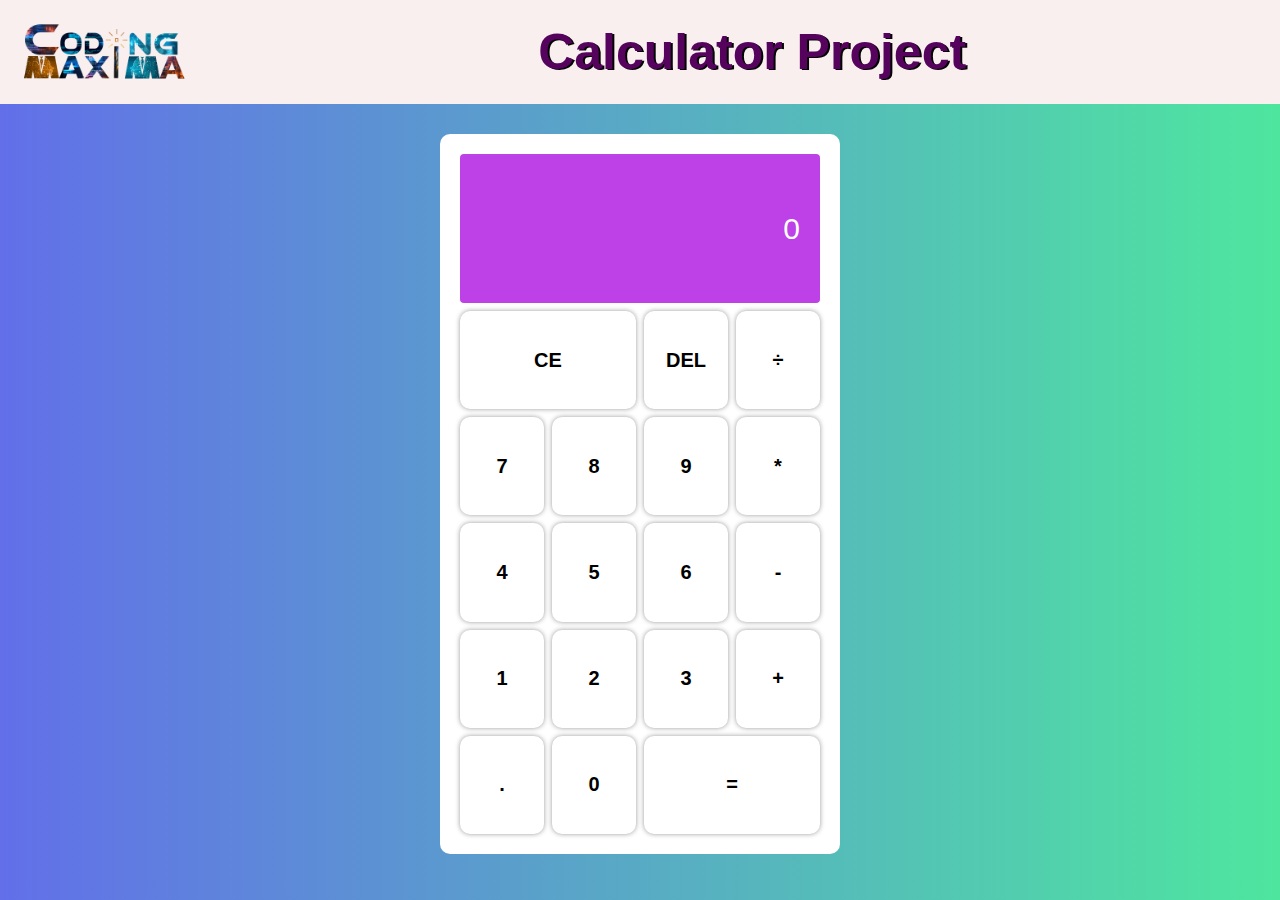
<file: calculator/index.html>
<!DOCTYPE html>
<html lang="en">
  <head>
    <meta charset="UTF-8" />
    <meta name="viewport" content="width=device-width, initial-scale=1.0" />
    <link rel="stylesheet" href="style.css" />
    <title>Calculator</title>
  </head>
  <body class="body">
    <header class="custom-header">
      <div class="logo-title">
        <img src="logo.png" alt="Logo" class="nav__logo" />
        <h1 class="title">Calculator Project</h1>    
      </div>  
      </div>
    </header>
    <div class="calculator">
      <div class="output">
        <div id="result">0</div>
      </div>
      <button id="clear-btn" class="span-two">CE</button>
      <button id="del-btn">DEL</button>
      <button id="divide-btn">÷</button>
      <button class="number">7</button>
      <button class="number">8</button>
      <button class="number">9</button>
      <button id="multiple-btn">*</button>
      <button class="number">4</button>
      <button class="number">5</button>
      <button class="number">6</button>
      <button id="subtract-btn">-</button>
      <button class="number">1</button>
      <button class="number">2</button>
      <button class="number">3</button>
      <button id="add-btn">+</button>
      <button id="decimal-btn">.</button>
      <button class="number">0</button>
      <button id="equal-btn" class="span-two">=</button>
    </div>
    <script src="script.js"></script>
  </body>
</html>
</file>
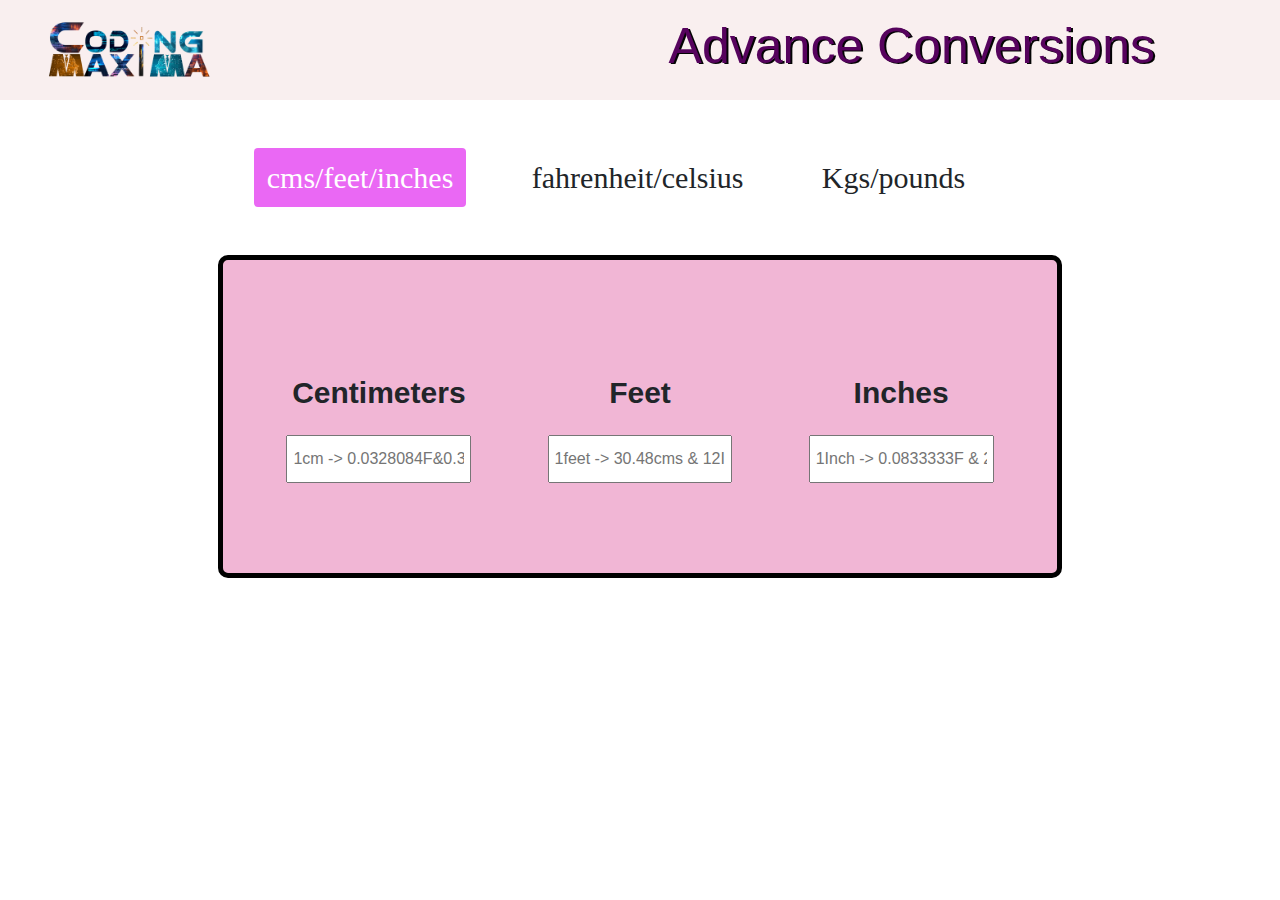
<file: conversion-3/index.html>
<!DOCTYPE html>
<html lang="en">
  <head>
    <meta charset="UTF-8" />
    <meta name="viewport" content="width=device-width, initial-scale=1.0" />
    <title>Document</title>
    <link
      rel="stylesheet"
      href="https://maxcdn.bootstrapcdn.com/bootstrap/4.5.2/css/bootstrap.min.css"
    />
    <link rel="stylesheet" href="style.css" />
  </head>
  <body>
    <header class="custom-header text-white py-3">
      <div class="container d-flex justify-content-between align-items-center">
        <img src="logo.png" alt="Logo" class="nav__logo" />
        <h1 class="title">Advance Conversions</h1>
      </div>
    </header>
    <div class="text-center my-5">
      <button
        class="btn btn-default mr-5 center-content active"
        id="heightConversion"
      >
        cms/feet/inches
      </button>
      <button class="btn btn-default mr-5 center-content" id="degreeConversion">
        fahrenheit/celsius
      </button>
      <button class="btn btn-default mr-5 center-content" id="weightConversion">
        Kgs/pounds
      </button>
    </div>

    <div class="row justify-content-center align-items-center">
      <div class="col-md-8 mb-4 height-card">
        <div class="card border-5">
          <div class="card-body">
            <div class="row">
              <div class="col">
                <label for="inputCentimeters">Centimeters</label>
                <input
                  class="measurments"
                  id="inputCentimeters"
                  type="text"
                  placeholder="1cm -> 0.0328084F&0.393701I"
                />
              </div>
              <div class="col">
                <label for="inputFeet">Feet</label>
                <input
                  class="measurments"
                  id="inputFeet"
                  type="text"
                  placeholder="1feet -> 30.48cms & 12I"
                />
              </div>
              <div class="col">
                <label for="inputInches">Inches</label>
                <input
                  class="measurments"
                  id="inputInches"
                  type="text"
                  placeholder="1Inch -> 0.0833333F & 2.54cms"
                />
              </div>
            </div>
          </div>
        </div>
      </div>
    </div>

    <div class="row justify-content-center align-items-center">
      <div class="col-md-6 mb-4 degree-card">
        <div class="card border-5">
          <div class="card-body">
            <div class="row">
              <div class="col">
                <label for="inputFahrenheit">Fahrenheit</label>
                <input
                  class="measurments"
                  id="inputFahrenheit"
                  type="number"
                  placeholder="1F ->-17.2222°c"
                />
              </div>
              <div class="col">
                <label for="inputCelcius">Celsius</label>
                <input
                  class="measurments"
                  id="inputCelcius"
                  type="number"
                  placeholder="1°C ->33.8F"
                />
              </div>
            </div>
          </div>
        </div>
      </div>
    </div>

    <div class="row justify-content-center align-items-center">
      <div class="col-md-6 mb-4 weight-card">
        <div class="card border-5">
          <div class="card-body">
            <div class="row">
              <div class="col">
                <label for="inputKilograms">Kilograms</label>
                <input
                  class="measurments"
                  id="inputKilograms"
                  type="number"
                  placeholder="1kg -> 2.205lb"
                />
              </div>
              <div class="col">
                <label for="inputPound">Pounds</label>
                <input
                  class="measurments"
                  id="inputPound"
                  type="number"
                  placeholder="1lb -> 0.453592kg"
                />
              </div>
            </div>
          </div>
        </div>
      </div>
    </div>

    <script src="script.js"></script>
  </body>
</html>
</file>
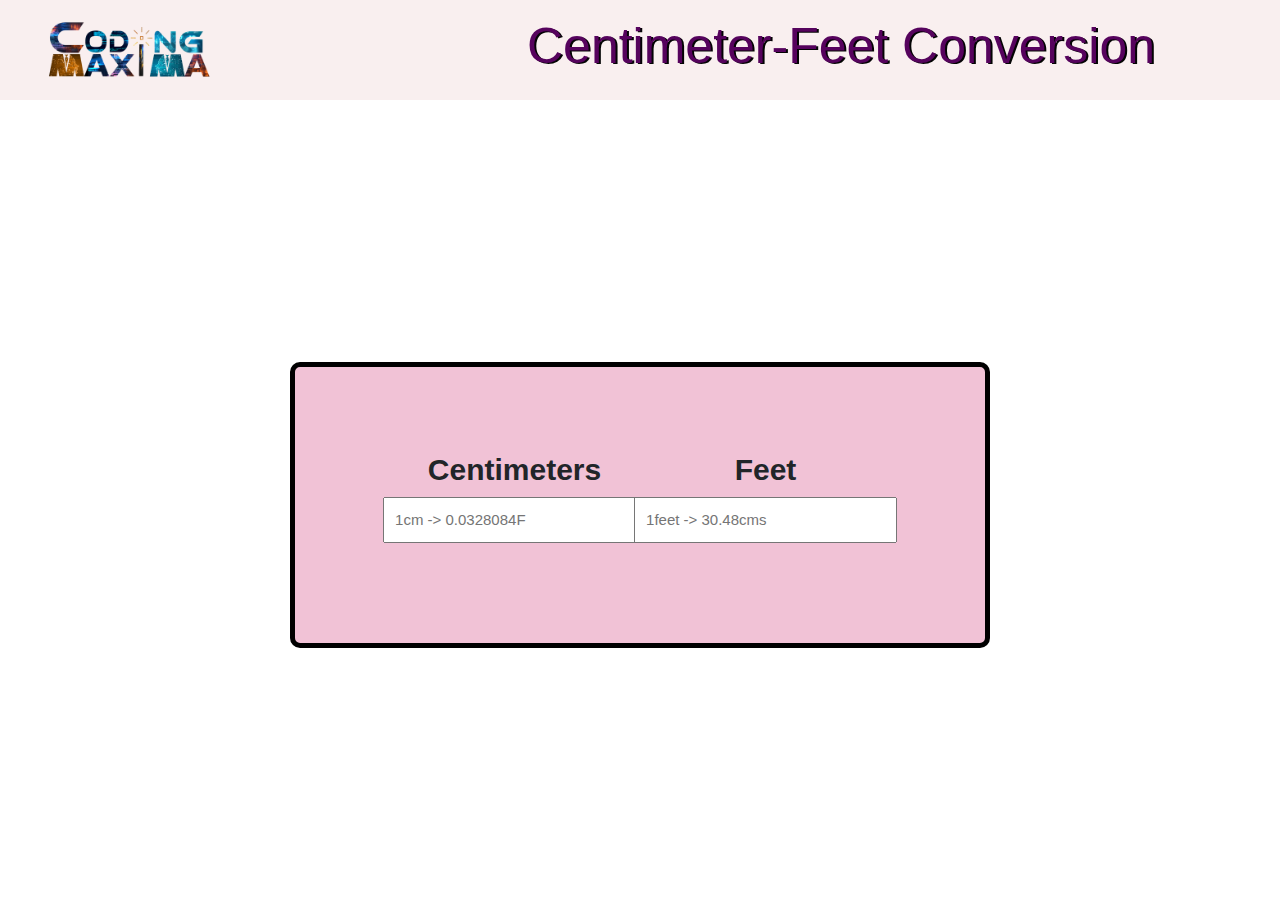
<file: conversions-1/index.html>
<!DOCTYPE html>
<html lang="en">
<head>
  <meta charset="UTF-8" />
  <meta name="viewport" content="width=device-width, initial-scale=1.0" />
  <title>cms-feet-inch project</title>
  <link
    rel="stylesheet"
    href="https://maxcdn.bootstrapcdn.com/bootstrap/4.5.2/css/bootstrap.min.css"
  />
  <link rel="stylesheet" href="style.css" />
</head>
<body>
  <header class="custom-header text-white py-3">
    <div class="container d-flex justify-content-between align-items-center">
      <img src="logo.png" alt="Logo" class="nav__logo" />
      <h1 class="title">Centimeter-Feet Conversion</h1>
    </div>
  </header>
  <div class="box">
    <div class="conversion-box">
      <div class="input-group">
        <div class="input-item">
          <label>Centimeters</label>
          <input
            class="measurments"
            id="inputCentimeters"
            type="text"
            placeholder="1cm -> 0.0328084F"
          />
        </div>
        <div class="input-item">
          <label>Feet</label>
          <input
            class="measurments"
            id="inputFeet"
            type="text"
            placeholder="1feet -> 30.48cms"
          />
        </div>
      </div>
    </div>
  </div>
  <script src="script.js"></script>
</body>
</html>
</file>
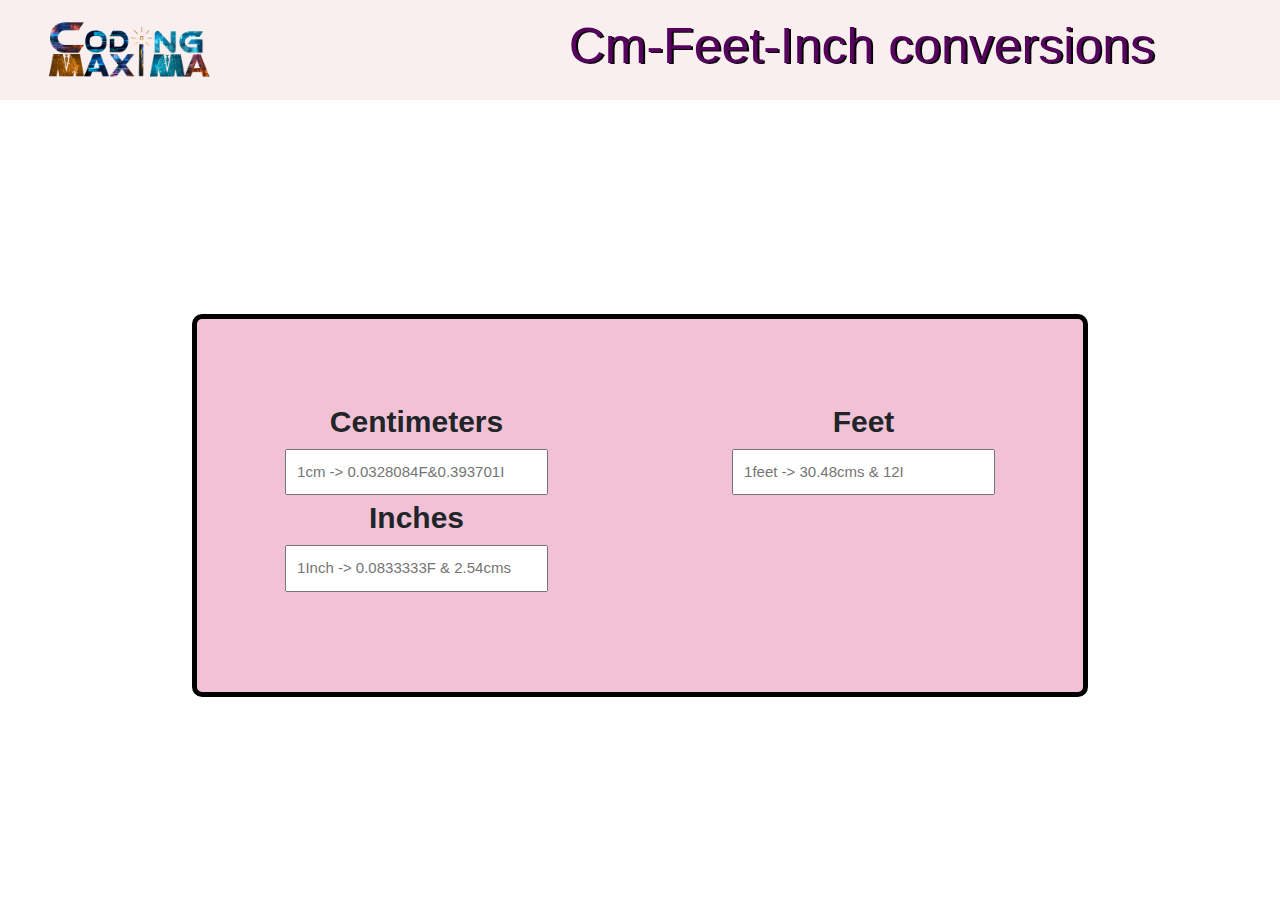
<file: conversions-2/index.html>
<!DOCTYPE html>
<html lang="en">
<head>
  <meta charset="UTF-8" />
  <meta name="viewport" content="width=device-width, initial-scale=1.0" />
  <title>cms-feet-inch project</title>
  <link
    rel="stylesheet"
    href="https://maxcdn.bootstrapcdn.com/bootstrap/4.5.2/css/bootstrap.min.css"
  />
  <link rel="stylesheet" href="style.css" />
</head>
<body>
  <header class="custom-header text-white py-3">
    <div class="container d-flex justify-content-between align-items-center">
      <img src="logo.png" alt="Logo" class="nav__logo" />
      <h1 class="title">Cm-Feet-Inch conversions</h1>
    </div>
  </header>
  <div class="box">
    <div class="conversion-box">
      <div class="input-group">
        <div class="input-item">
          <label>Centimeters</label>
          <input
            class="measurments"
            id="inputCentimeters"
            type="text"
            placeholder="1cm -> 0.0328084F&0.393701I"
          />
        </div>
        <div class="input-item">
          <label>Feet</label>
          <input
            class="measurments"
            id="inputFeet"
            type="text"
            placeholder="1feet -> 30.48cms & 12I"
          />
        </div>
        <div class="input-item">
          <label>Inches</label>
          <input
            class="measurments"
            id="inputInches"
            type="text"
            placeholder="1Inch -> 0.0833333F & 2.54cms"
          />
        </div>
      </div>
    </div>
  </div>
  <script src="script.js"></script>
</body>
</html>
</file>
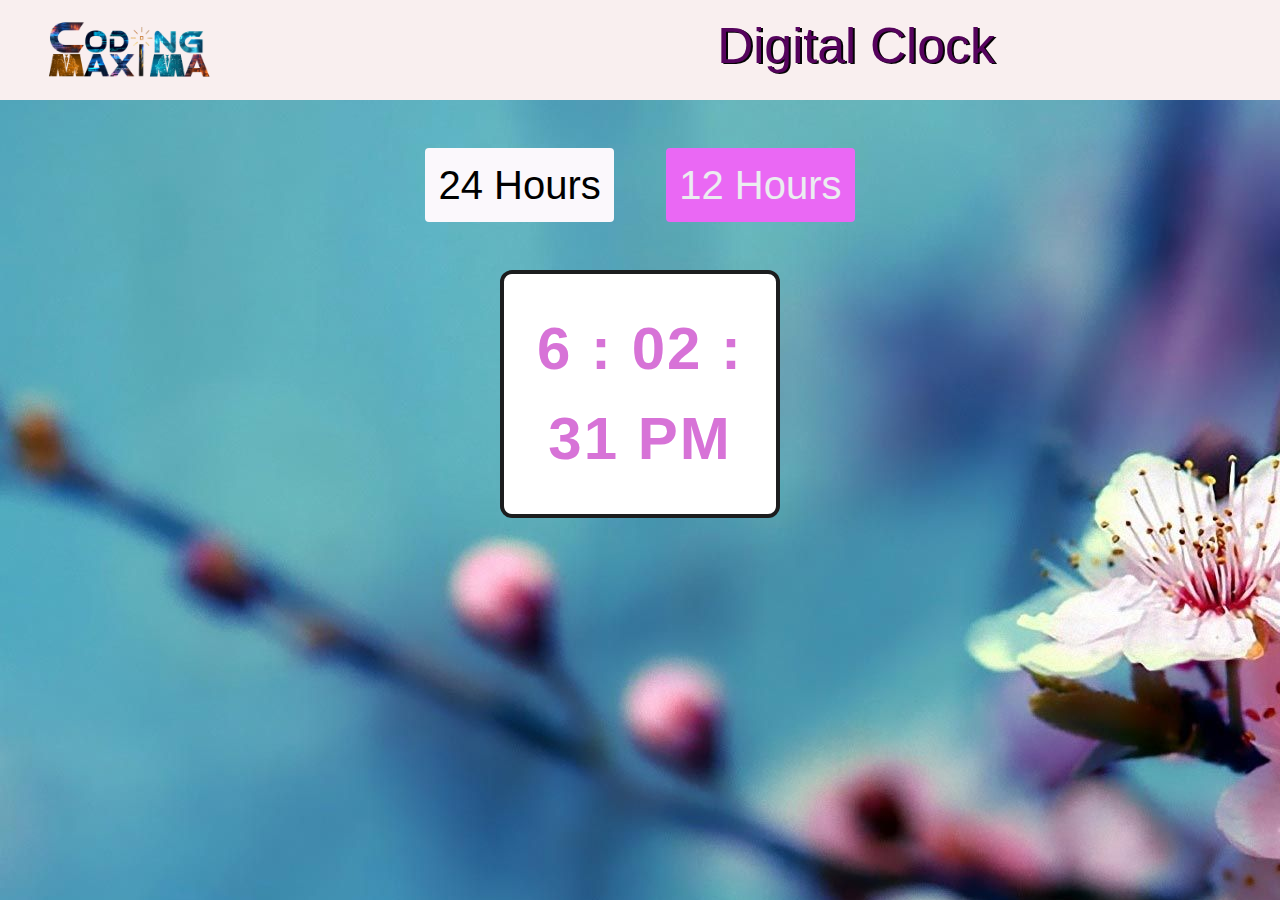
<file: digital-clock/index.html>
<!DOCTYPE html>
<html lang="en">
  <head>
    <meta charset="UTF-8" />
    <meta name="viewport" content="width=device-width, initial-scale=1.0" />
    <title>Digital clock</title>
   
    <link
      rel="stylesheet"
      href="https://maxcdn.bootstrapcdn.com/bootstrap/4.5.2/css/bootstrap.min.css"
    />
    <link rel="stylesheet" href="style.css" />
  </head>
  <body class="body">
    <header class="custom-header text-white py-3">
      <div class="container d-flex justify-content-between align-items-center">
        <img src="logo.png" alt="Logo" class="nav__logo" />
        <h1 class="title">Digital Clock</h1>      
      </div>
    </header>

    <div class="text-center mt-5">
      <button class="btn btn-default mr-5" id="24" onclick="show24HourFormat()">
        24 Hours
      </button>
      <button class="btn btn-default" id="12" onclick="show12HourFormat()">
        12 Hours
      </button>
    </div>

    <div class="clock text-center my-5">
      <span id="hours">00</span> : 
      <span id="minutes">00</span> :
      <span id="seconds">00</span>
      <span id="am_pm">AM</span>
    </div>

    <script src="script.js"></script>
  </body>
</html>
</file>
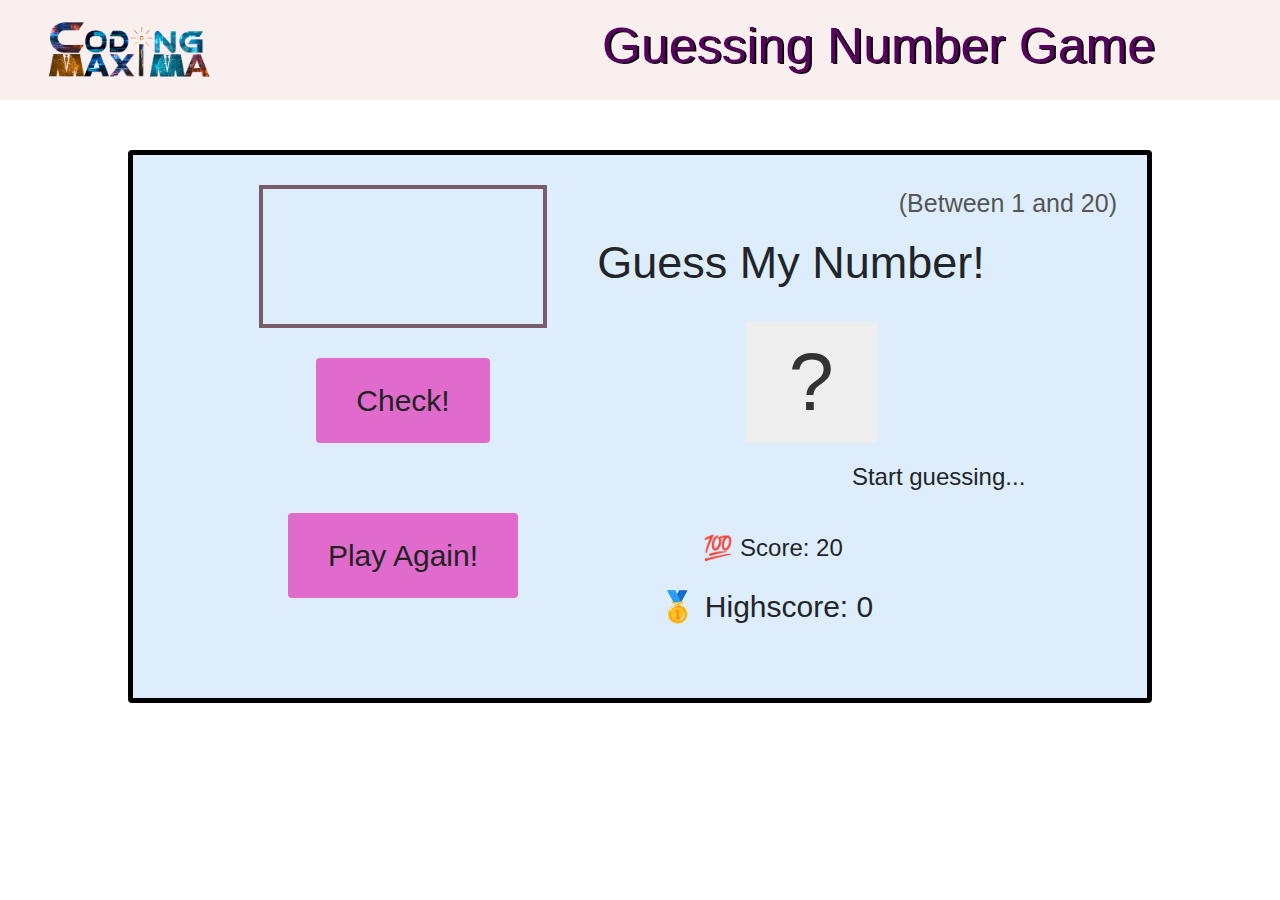
<file: guess-number/index.html>
<!DOCTYPE html>
<html lang="en">
  <head>
    <meta charset="UTF-8" />
    <meta name="viewport" content="width=device-width, initial-scale=1.0" />
    <title>Guessing game</title>

    <link
      rel="stylesheet"
      href="https://maxcdn.bootstrapcdn.com/bootstrap/4.5.2/css/bootstrap.min.css"
    />
    <link rel="stylesheet" href="style.css" />
   
  </head>
  <body>
    <header class="custom-header text-white py-3">
      <div class="container d-flex justify-content-between align-items-center">
        <img src="logo.png" alt="Logo" class="nav__logo" />
        <h1 class="title">Guessing Number Game</h1>
      </div>
    </header>
    <div class="card card-container">
      <div class="card-body">
        <section class="left">
          <input type="number" class="guess" />
          <button class="btn" onClick="Check()">Check!</button>
          <button class="btn" onClick="again()">Play Again!</button>
        </section>
        <section class="right">
          <p class="between">(Between 1 and 20)</p>
          <h1>Guess My Number!</h1>
          <div class="number">?</div>
          <p class="message">Start guessing...</p>
          <p class="label-score">💯 Score: <span class="score">20</span></p>
          <p class="label-highscore">
            🥇 Highscore: <span class="highscore">0</span>
          </p>
        </section>
      </div>
    </div>
    <script src="script.js"> </script>
  </body>
</html>
</file>
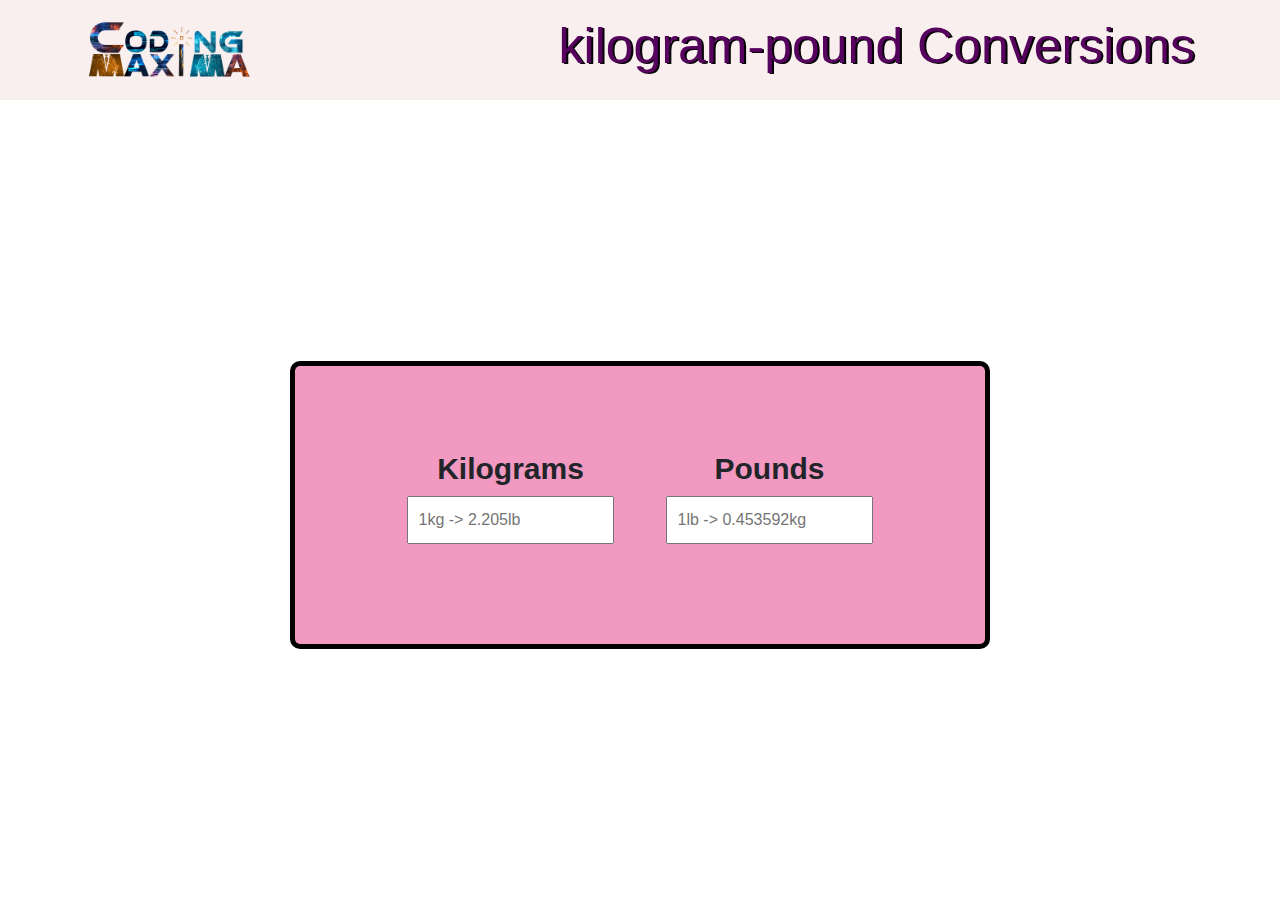
<file: kilograms-pounds(convertor)/index.html>
<!DOCTYPE html>
<html lang="en">
<head>
  <meta charset="UTF-8" />
  <meta name="viewport" content="width=device-width, initial-scale=1.0" />
  <title>kilogram-pound conversions</title>
  <link
    rel="stylesheet"
    href="https://maxcdn.bootstrapcdn.com/bootstrap/4.5.2/css/bootstrap.min.css"
  />
  <link rel="stylesheet" href="style.css" />
</head>
<body>
  <header class="custom-header text-white py-3">
    <div class="container d-flex justify-content-between align-items-center">
      <img src="logo.png" alt="Logo" class="nav__logo" />
      <h1 class="title">kilogram-pound Conversions</h1>
    </div>
  </header>
  <div class="box">
    <div class="conversion-box">
      <div class="input-group">
        <div class="input-item">
          <label>Kilograms</label>
          <input
            class="measurments"
            id="inputKilograms"
            type="number"
            placeholder="1kg -> 2.205lb"
          />
        </div>
        <div class="input-item">
          <label>Pounds</label>
          <input
            class="measurments"
            id="inputPound"
            type="number"
            placeholder="1lb -> 0.453592kg"
          />
        </div>
      </div>
    </div>
  </div>
  <script src="script.js">
  </script>
</body>
</html>
</file>
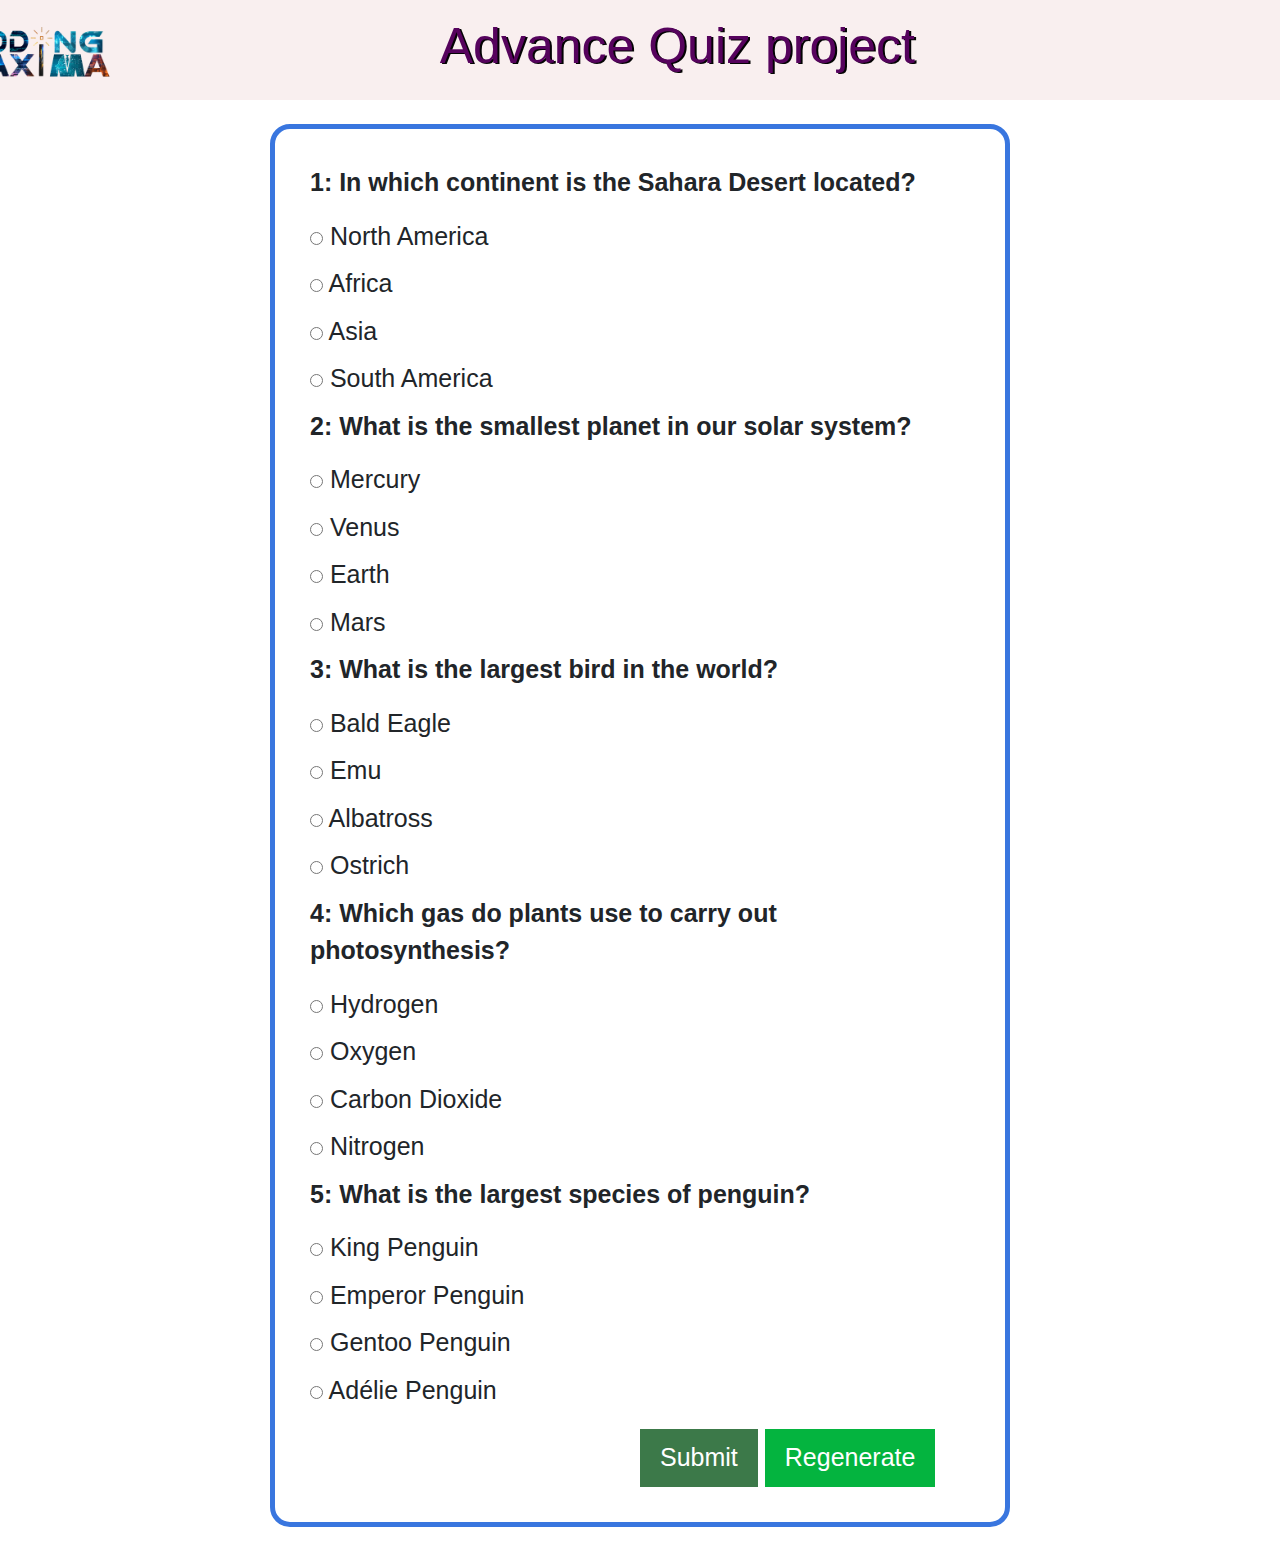
<file: quiz app-3/index.html>
<!DOCTYPE html>
<html>
  <head>
    <title>Quiz App</title>
    <link rel="stylesheet" href="style.css" />
    <link
      rel="stylesheet"
      href="https://maxcdn.bootstrapcdn.com/bootstrap/4.5.2/css/bootstrap.min.css"
    />
  </head>
  <body>
    <header class="custom-header text-white py-3">
      <div class="container d-flex justify-content-between align-items-center">
        <img src="logo.png" alt="Logo" class="nav__logo" />
        <h1 class="title">Advance Quiz project</h1>      
      </div>
    </header>
    <div class="box my-4">
      <form id="quiz-form"></form>

      <div id="submit-retake-container">
        <button id="submit-btn" disabled>Submit</button>
        <button id="regenerate-btn">Regenerate</button>
        <button id="retake-btn" style="display: none;">Retake Test</button>
      </div>
    

      <div id="result" class="result"></div>
      
    <script src="script.js"></script>
  </body>
</html>
</file>
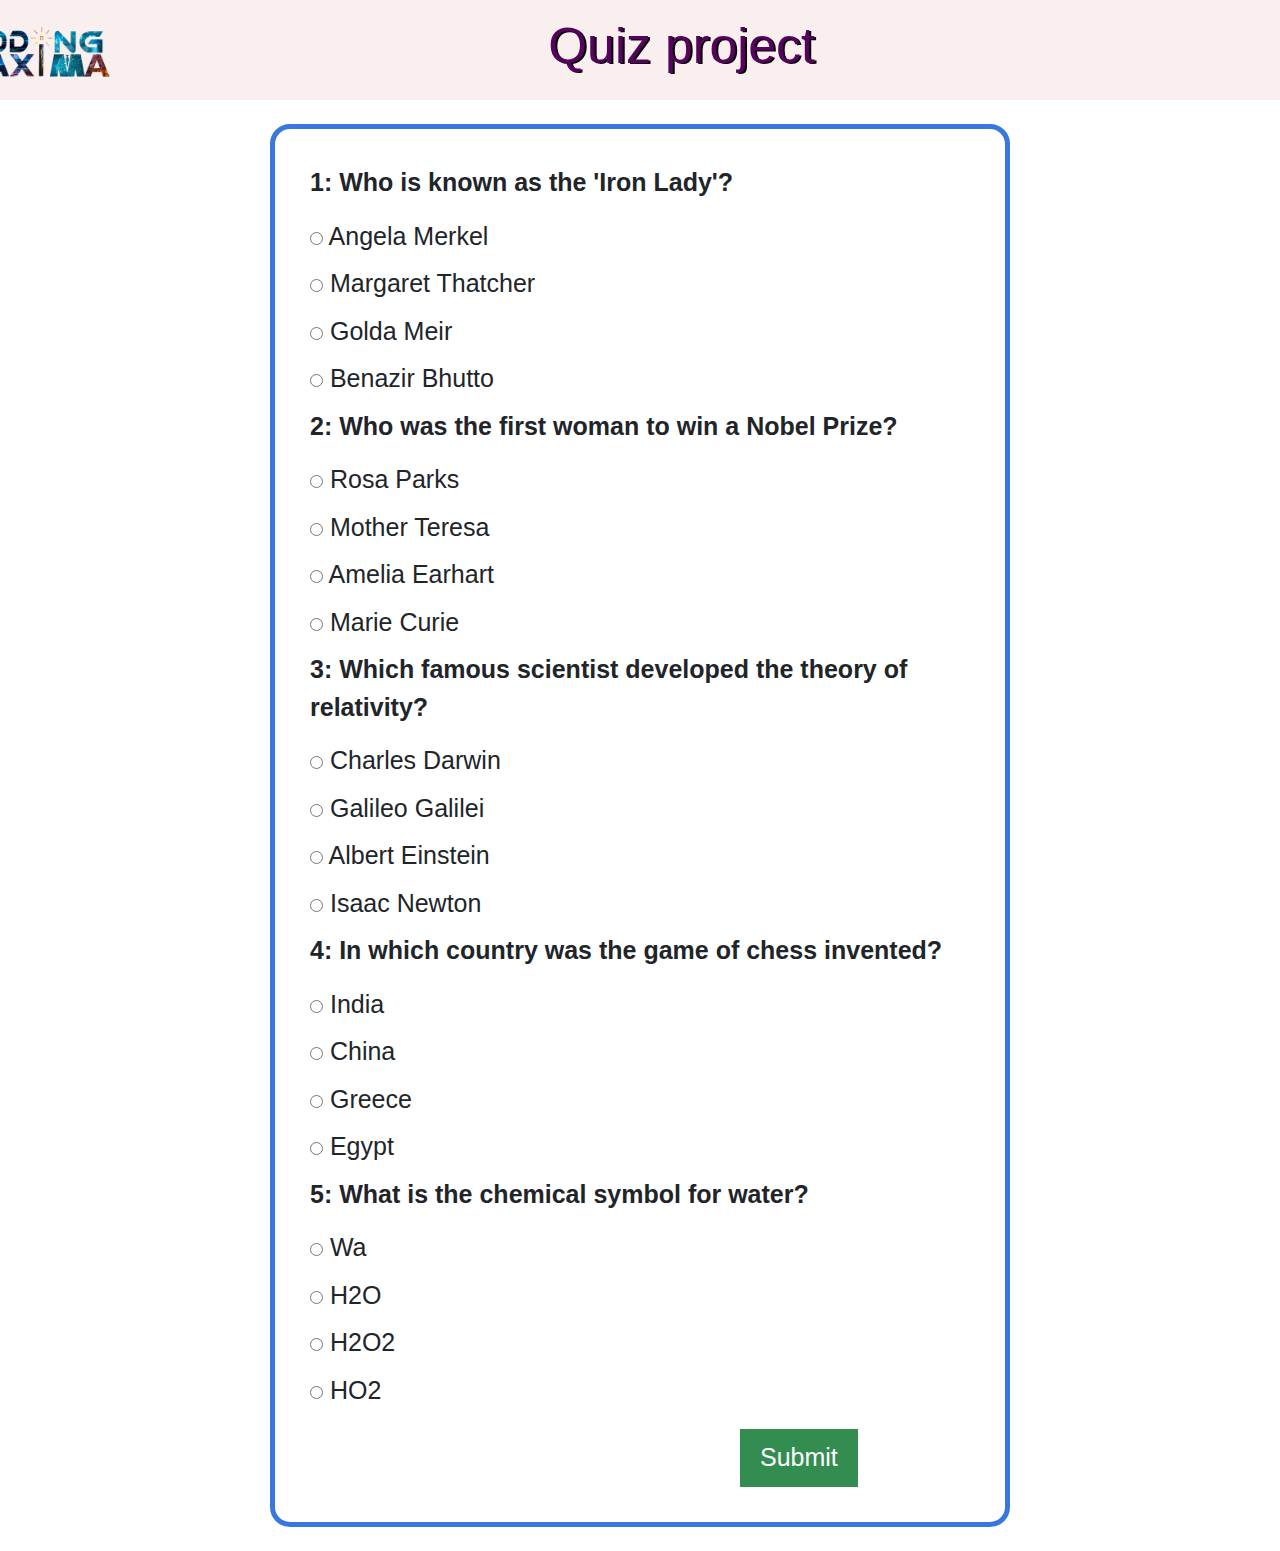
<file: quiz-app-2/index.html>
<!DOCTYPE html>
<html>
  <head>
    <title>Quiz App</title>
    <link rel="stylesheet" href="style.css" />
    <link
      rel="stylesheet"
      href="https://maxcdn.bootstrapcdn.com/bootstrap/4.5.2/css/bootstrap.min.css"
    />
  </head>
  <body>
    <header class="custom-header text-white py-3">
      <div class="container d-flex justify-content-between align-items-center">
        <img src="logo.png" alt="Logo" class="nav__logo" />
        <h1 class="title">Quiz project</h1>      
      </div>
    </header>

    <div class="box my-4">
      <form id="quiz-form"></form>

      <div id="submit-retake-container">
        <button id="submit-btn">Submit</button>
        
        <button id="retake-btn" style="display: none;">Retake Test</button>
      </div>

      <div id="result" class="result"></div>
      
    <script src="script.js"></script>
  </body>
</html>
</file>
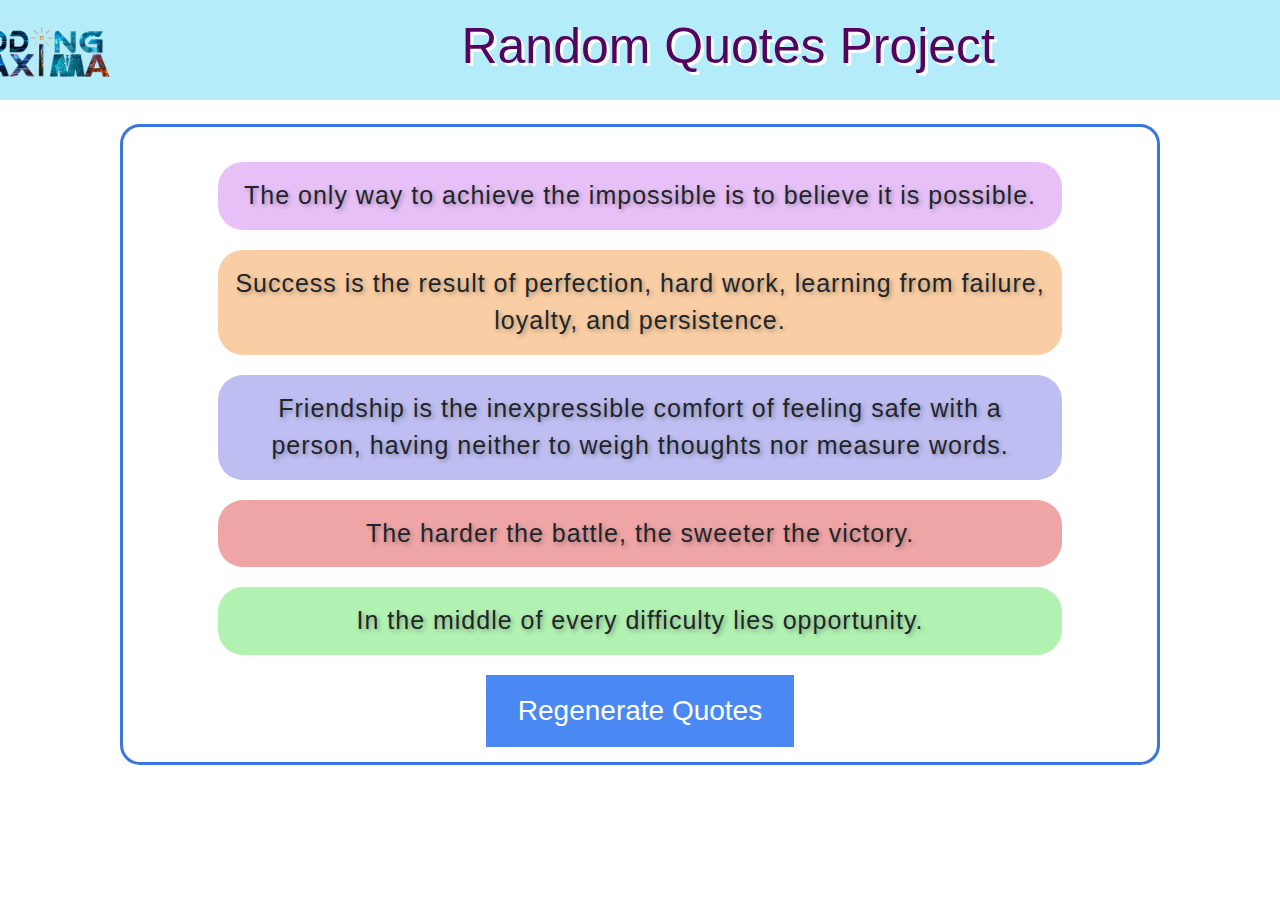
<file: random-quotes/index.html>
<!DOCTYPE html>
<html lang="en">
  <head>
    <meta charset="UTF-8" />
    <meta name="viewport" content="width=device-width, initial-scale=1.0" />
    <title>Random quotes</title>
    <link
      rel="stylesheet"
      href="https://maxcdn.bootstrapcdn.com/bootstrap/4.5.2/css/bootstrap.min.css"
    />
    <link rel="stylesheet" href="style.css" />
  </head>
  <body>
    <header class="custom-header text-white py-3">
      <div class="container d-flex justify-content-between align-items-center">
        <img src="logo.png" alt="Logo" class="nav__logo" />
        <h1 class="title">Random Quotes Project</h1>
      </div>
    </header>
    <div class="box my-4 text-center">
      <div id="quote">
        <!-- Quote content goes here -->
      </div>
      <button id="generateBtn" onclick="displayRandomQuotes()">
        Regenerate Quotes
      </button>
    </div>

    <script src="script.js"></script>
  </body>
</html>
</file>
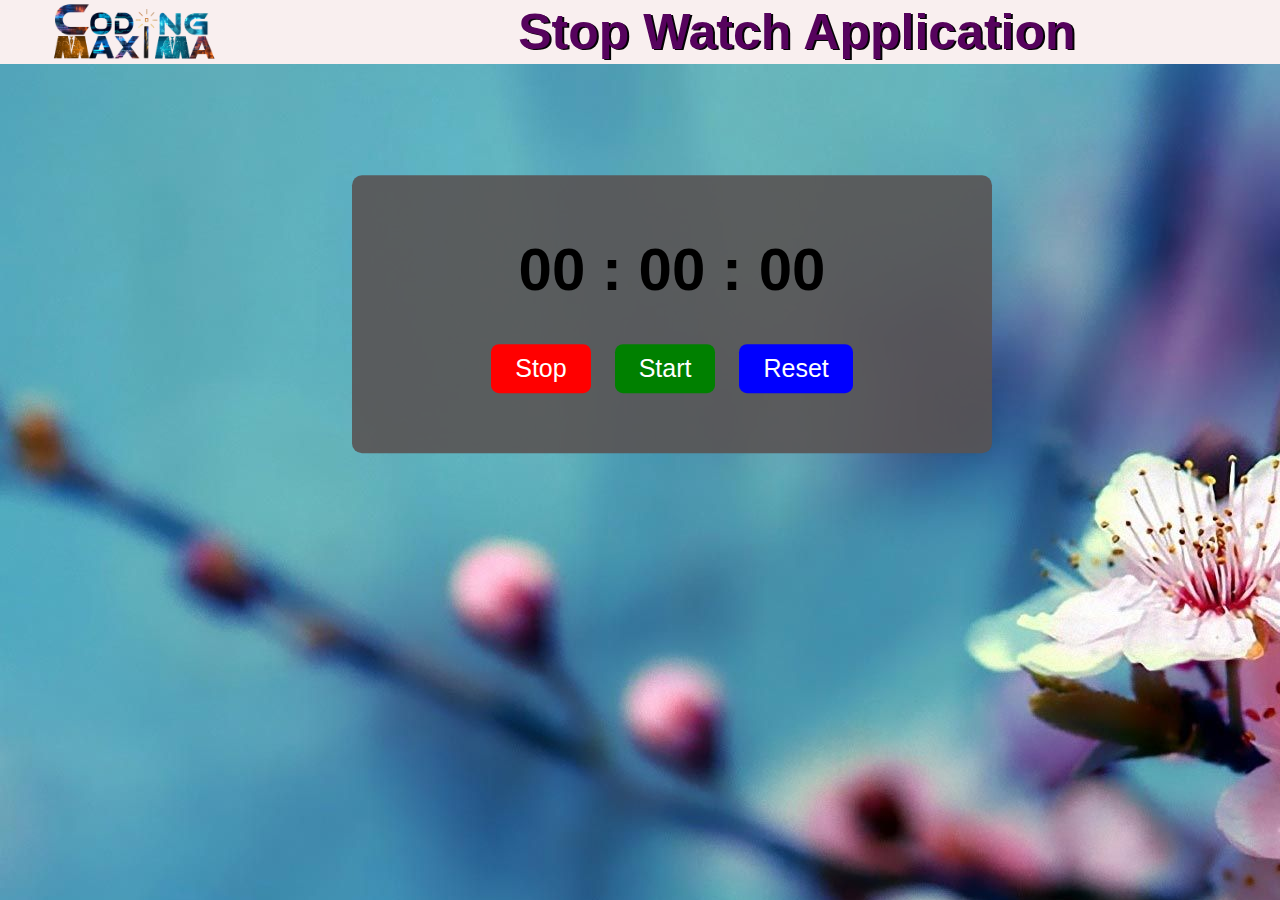
<file: StopWatch/index.html>
<!DOCTYPE html>
<html lang="en">
  <head>
    <meta charset="UTF-8" />
    <meta name="viewport" content="width=device-width, initial-scale=1.0" />
    <title>Stop Watch</title>
    <link rel="stylesheet" href="style.css" />
  </head>
  <body class="body">
    <header class="custom-header text-white py-4">
        <div class="logo-title">
          <img src="logo.png" alt="Logo" class="nav__logo" />
          <h1 class="title">Stop Watch Application</h1>
      </div>
    </header>
    <div class="stopwatch">
      <div class="timer">00 : 00 : 00</div>
      <div class="buttons">
        <button id="stopBtn" style="--color: red">Stop</button>
        <button id="startBtn" style="--color: green">Start</button>
        <button id="resetBtn" style="--color: blue">Reset</button>
      </div>
    </div>
    <script src="script.js"></script>
  </body>
</html>
</file>
<file: calculator/style.css>
* {
  margin: 0;
  padding: 0;
  box-sizing: border-box;
  font-family: Verdana, Geneva, Tahoma, sans-serif;
}

.custom-header {
  background: #f9efef;
  padding: 20px;
}

.body{
  background: linear-gradient(to right, rgb(98, 111, 233), rgb(78, 230, 159)); background-color: black;
 background-color: #ffe8e8;
}
.logo-title {
  display: flex;
  align-items: center;
}
.title {
  font-size: 50px;
  margin-left: 350px;
  color: rgb(86, 3, 93);
  text-shadow: 2px 1px rgb(4, 4, 4);
}

.nav__logo {
  height: 4rem;

}
.container{
  margin-inline: 30px;
}

.calculator {
 
  width: 100%;
  min-height: 80vh;
  background: white;
  display: grid;
  grid-template-columns: repeat(4, 1fr);
  max-width: 400px;
  margin: 30px auto;
  padding: 20px;
  gap: 8px;
  border-radius: 10px;
}
 .output {
    background-color: rgb(189, 65, 231);
    grid-column: 1 / 5;
    color: white;
    display: flex;
    justify-content: flex-end;
    align-items: center;
    font-size: 30px;
    padding: 20px;
    border-radius: 4px;
    word-break: break-all;
    word-wrap: break-word;
  }
   button {
    font-size: 20px;
    font-weight: 600;
    border-radius: 10px;
    border: none;
    background: none;
    box-shadow: 0px 0px 5px #999999;
    cursor:pointer;
    transition: all 0.3s ease;
  }
   button:hover{
      background-color: rgb(188, 194, 200);
  }
.span-two{
grid-column: span 2;
}
</file>
<file: conversion-3/style.css>
.custom-header {
  background: #f9efef;
}
.nav__logo {

  height: 4rem;
}

.title {
  font-size: 50px;
  color: rgb(86, 3, 93);
  text-shadow: 2px 1px rgb(4, 4, 4);
}
.container{
  margin-inline: 30px;
}
.btn-default{

  font-size: 30px;
  font-family: bold;
}

.btn-default.active {
  background-color: #ea68f4;
  color: white;
}
.card {
  border: 5px solid black;
  border-radius: 10px;
  background-color: #f1b6d5;
  padding: 70px 20px;
  /* margin:100px 200px; */
}

label{
  font-size:30px;
  font-weight: bold;
  margin-bottom: 20px;

}

.measurments {
  width: 80%;
  padding: 10px 5px;
  font-size: 16px;
}


.col{
  display: flex;
  flex-direction: column;
  align-items: center;
  justify-content: center;
  margin-top: 20px;
}
</file>
<file: conversions-1/style.css>
.custom-header {
    background: #f9efef;
  }
  .nav__logo {

    height: 4rem;
  }
  
  .title {
    font-size: 50px;
    color: rgb(86, 3, 93);
    text-shadow: 2px 1px rgb(4, 4, 4);
  }
  .container{
    margin-inline: 30px;
  }
  .box {
    display: flex;
    flex-direction: column;
    align-items: center;
    justify-content: center;
    height: 90vh;
  }
  
  .conversion-box {
    background-color: #f1c2d6;
    padding: 80px 100px;
    border-radius: 10px;
    max-width: 700px;
    width: 70%;
    border: 5px solid black;
  }
  
  .input-group {
    display: flex;
    flex-direction: row;
    align-items: center;
    justify-content: space-between;
    margin-bottom: 20px;
  }
  
  .input-item {
    display: flex;
    flex-direction: column;
    align-items: center;
    justify-content: center;
  }
  
  .measurments {
    width: 110%;
    padding: 10px;
    margin-inline: 8px;
    font-size: 15px;
  }
  
  label {
    font-weight: bold;
    font-size: 30px;
    margin-bottom: 5px;
  }
</file>
<file: conversions-2/style.css>
.custom-header {
  background: #f9efef;
}
.nav__logo {

  height: 4rem;
}

.title {
  font-size: 50px;
  color: rgb(86, 3, 93);
  text-shadow: 2px 1px rgb(4, 4, 4);
}
.container{
  margin-inline: 30px;
}
  .box {
    display: flex;
    flex-direction: column;
    align-items: center;
    justify-content: center;
    height: 90vh;
  }
  
  .conversion-box {
    background-color: #f1c2d6;
    padding: 80px 100px;
    border-radius: 10px;
    max-width: 900px;
    width: 70%;
    border: 5px solid black;
  }
  
  .input-group {
    display: flex;
    flex-direction: row;
    align-items: center;
    justify-content: space-between;
    margin-bottom: 20px;
  }
  
  .input-item {
    display: flex;
    flex-direction: column;
    align-items: center;
    justify-content: center;
  }
  
  .measurments {
    width: 110%;
    padding: 10px;
    margin-inline: 8px;
    font-size: 15px;
  }
  
  label {
    font-weight: bold;
    font-size: 30px;
    margin-bottom: 5px;
  }
</file>
<file: digital-clock/style.css>
.custom-header {
  background: #f9efef;
}

.body{
  
  background-image: url("bg1.jpeg");
  background-color: #ffe8e8;
}

main {
  border-radius: 10px;
  margin: 50px 100px;
  border: 3px solid rgb(27, 41, 236);
  padding: 10px;
  font-weight: 550;
  font-style: italic;
}
.title {
  font-size: 50px;
  margin-right: 160px;
  color: rgb(86, 3, 93);
  text-shadow: 2px 1px rgb(4, 4, 4);
}

.nav__logo {
  height: 4rem;

}
.container{
  margin-inline: 30px;
}

.btn-default {
  background-color: rgb(251, 248, 252);
  color: black;
  font-size: 40px;
}

.btn-default.active {
  background-color: #ea68f4;
  color: rgb(235, 237, 240);

}

.clock {
  color: rgb(215, 115, 215);
  border: 4px solid rgb(28, 29, 30);
  border-radius: 12px;
  padding: 30px 1px;
  margin: 10px 500px;
  font-size: 60px;
  font-weight: 600;
  letter-spacing: 2px;
  background-color: white;
}
</file>
<file: guess-number/style.css>
.custom-header {
  background: #f9efef;
  margin-bottom: 50px;
}
.body{ 
  background-color: #ffe8e8;
}
.title {
  font-size: 50px;
  color: rgb(86, 3, 93);
  text-shadow: 2px 1px rgb(4, 4, 4);
}
.nav__logo {
  height: 4rem;
}
.container{
  margin-inline: 30px;
}
.card-container {
  padding: 10px;
  border: 5px solid black;
  margin: 0 auto;
  max-width: 80%;
  background: #deedfc;
}
.left {
  width: 30rem;
  display: flex;
  flex-direction: column;
  align-items: center;
}

.guess {
  background: none;
  border: 4px solid #7a5b6a;
  font-family: inherit;
  color: inherit;
  font-size: 50px;
  padding: 30px;
  width: 60%;
  text-align: center;
  display: block;
  margin-bottom: 30px;
}
.btn {
  border: none;
  background-color: #e06bcd;
  color: #222;
  font-size: 30px;
  font-family: inherit;
  padding: 20px 40px;
  cursor: pointer;
  margin-bottom: 70px;
}
.btn:hover {
  background-color: #ce44c0;
}
.between {
  font-size: 25px;
  color: #555;
  position: absolute;
  top: 0;
  right: 0;
  margin: 30px;
}
.card-container h1 {
  position: absolute;
  top: 15%;
  right: 16%;
  font-size: 45px;
}

.number {
  background: #eee;
  color: #333;
  font-size: 81px;
  width: 13%;
  text-align: center;
  position: absolute;
  bottom: 0;
  left: 50%;
  transform: translate(80%, -210%);
}

.message {
  position: absolute;
  top: 56%;
  right: 12%;
  font-size: 24px;
}

.label-score {
  position: absolute;
  top: 69%;
  right: 30%;
  font-size: 24px;
}

.label-highscore {
  position: absolute;
  top: 79%;
  right: 27%;
  font-size: 30px;
}
</file>
<file: kilograms-pounds(convertor)/style.css>
.custom-header {
  background: #f9efef;
}
.nav__logo {

  height: 4rem;
}

.title { 
  font-size: 50px;
  color: rgb(86, 3, 93);
  text-shadow: 2px 1px rgb(4, 4, 4);
}

.box {
  display: flex;
  flex-direction: column;
  align-items: center;
  justify-content: center;
  height: 90vh;
}

.conversion-box {
  background-color: #f199c1;
  padding: 80px 100px;
  border-radius: 10px;
  max-width: 700px;
  width: 70%;
  border: 5px solid black;
}

.input-group {
  display: flex;
  flex-direction: row;
  align-items: center;
  justify-content: space-between;
  margin-bottom: 20px;
}

.input-item {
  display: flex;
  flex-direction: column;
  align-items: center;
  justify-content: center;
}

.measurments {
  width: 90%;
  padding: 10px;
}

label {
  font-weight: bold;
  font-size: 30px;
  margin-bottom: 5px;
}
</file>
<file: quiz app-3/style.css>
.custom-header {
  background: #f9efef;
}

.body{
  background-color: #ffe8e8;
}

.box {
  background-color: rgb(255, 255, 255);
  border: 5px solid rgb(57, 118, 223);
  border-radius: 20px;
  padding: 15px;
  margin: 270px;
  font-size: 25px;
}

.nav__logo {
  height: 4rem;
  margin-left: -140px;
}

.title {
  font-size: 50px;
  margin-right: 280px;
  color: rgb(86, 3, 93);
  text-shadow: 2px 1px rgb(4, 4, 4);
}


button {
  background-color: #04b43f;
  border: none;
  color: white;
  padding: 10px 20px;
  font-size: 18px;
  cursor: pointer;
  border-radius: 5px;
  text-align: center;
}

button:disabled,
button[disabled] {
  background-color: #3c7949;
}

button:hover {
  background-color: #058130;
}

.question-row p {
  font-weight: bold;
}

.options label {
  display: block;
  margin-bottom: 10px;
}

.result {
  text-align: center;
  margin: 20px;
  font-size: 24px;
  font-weight: 300;
  display: none;
}

#quiz-form {
  margin: 20px;
}

#submit-retake-container {
  position: inherit;
  margin-left: 350px;
  margin-bottom: 20px;
}

#retake-btn {
  display: none;
  margin-left: 20px;


}
</file>
<file: quiz-app-2/style.css>
.custom-header {
  background: #f9efef;
}

.body{
  background-color: #ffe8e8;
}

.box {
  background-color: rgb(255, 255, 255);
  border: 5px solid rgb(57, 118, 223);
  border-radius: 20px;
  padding: 15px;
  margin: 270px;
  font-size: 25px;
}

.nav__logo {
  height: 4rem;
  margin-left: -140px;
}

.title {
  font-size: 50px;
  margin-right: 380px;
  color: rgb(86, 3, 93);
  text-shadow: 2px 1px rgb(4, 4, 4);
}


button {
  background-color: #338d51;
  border: none;
  color: white;
  padding: 10px 20px;
  font-size: 18px;
  cursor: pointer;
  border-radius: 5px;
  text-align: center;
}

button:hover {
  background-color: #117c0d;
}

.question-row p {
  font-weight: bold;
}

.options label {
  display: block;
  margin-bottom: 10px;
}

.result {
  text-align: center;
  margin: 20px;
  font-size: 24px;
  font-weight: 300;
  display: none;
}

#quiz-form {
  margin: 20px;
}

#submit-retake-container {
  position: inherit;
  margin-left: 450px;
  margin-bottom: 20px;
}


#retake-btn {
  display: none;
  margin-left: 10px;
}
</file>
<file: random-quotes/style.css>
.custom-header {
  background: #b5ecf9;
}

.nav__logo {
  height: 4rem;
  margin-left: -140px;
}

.title {
  margin-right: 200px;
  font-size: 50px;
  margin-left: 250px;
  color: rgb(86, 3, 93);
  text-shadow: 3px 3px white;
}

.box {
  background-color: rgb(255, 255, 255);
  border: 3px solid rgb(57, 118, 223);
  margin: 50px 120px;
  border-radius: 20px;
  padding: 15px;
}

#quote p {
  font-size: 25px;
  margin: 20px 80px;
  letter-spacing: 1px;
  text-shadow: 2px 2px 4px rgba(0, 0, 0, 0.3);
  padding: 15px;
  font-weight: 500;
  border-radius: 25px;
}

button {
  background-color: #4a88f3;
  border: none;
  color: white;
  padding: 15px 32px;
  text-align: center;
  font-size: 30px;
  cursor: pointer;
}

button:hover {
  background-color: #153a7a;
}

#generateBtn {
  font-size: 28px;
}
</file>
<file: StopWatch/style.css>
.custom-header {
  background: #f9efef;
}
* {
  margin: 0;
  padding: 0;
  box-sizing: border-box;
  font-family: Verdana, Geneva, Tahoma, sans-serif;
}

.body {
  background-image: url("bg1.jpeg");
  background-color: #ffe8e8;
}
.logo-title {
  display: flex;
  align-items: center;
}
.title {
  font-size: 50px;
  margin-left: 300px;
  color: rgb(86, 3, 93);
  text-shadow: 2px 1px rgb(4, 4, 4);
}

.nav__logo {
  height: 4rem;
  margin-left: 50px;
}
:root {
  --primary: rgb(135, 13, 133);
}

.stopwatch {
  background-color: rgba(89, 83, 83, 0.9);
  width: 50%;
  padding: 60px 0px;
  border-radius: 10px;
  transform: translate(55%, 40%);
  margin-bottom: 50px;
}
.timer {
  font-size: 60px;
  font-weight: 600;
  text-align: center;
  margin-bottom: 40px;
}

.buttons {
  display: flex;
  align-items: center;
  justify-content: center;
  margin-top: 20px;
}

button {
  font-size: 25px;
  background: none;
  border: none;
  color: #fff;
  background-color: var(--color);
  padding: 10px 24px;
  margin-inline: 12px;
  border-radius: 8px;
  cursor: pointer;
}

button:active {
  background-color: var(--primary);
}
</file>
